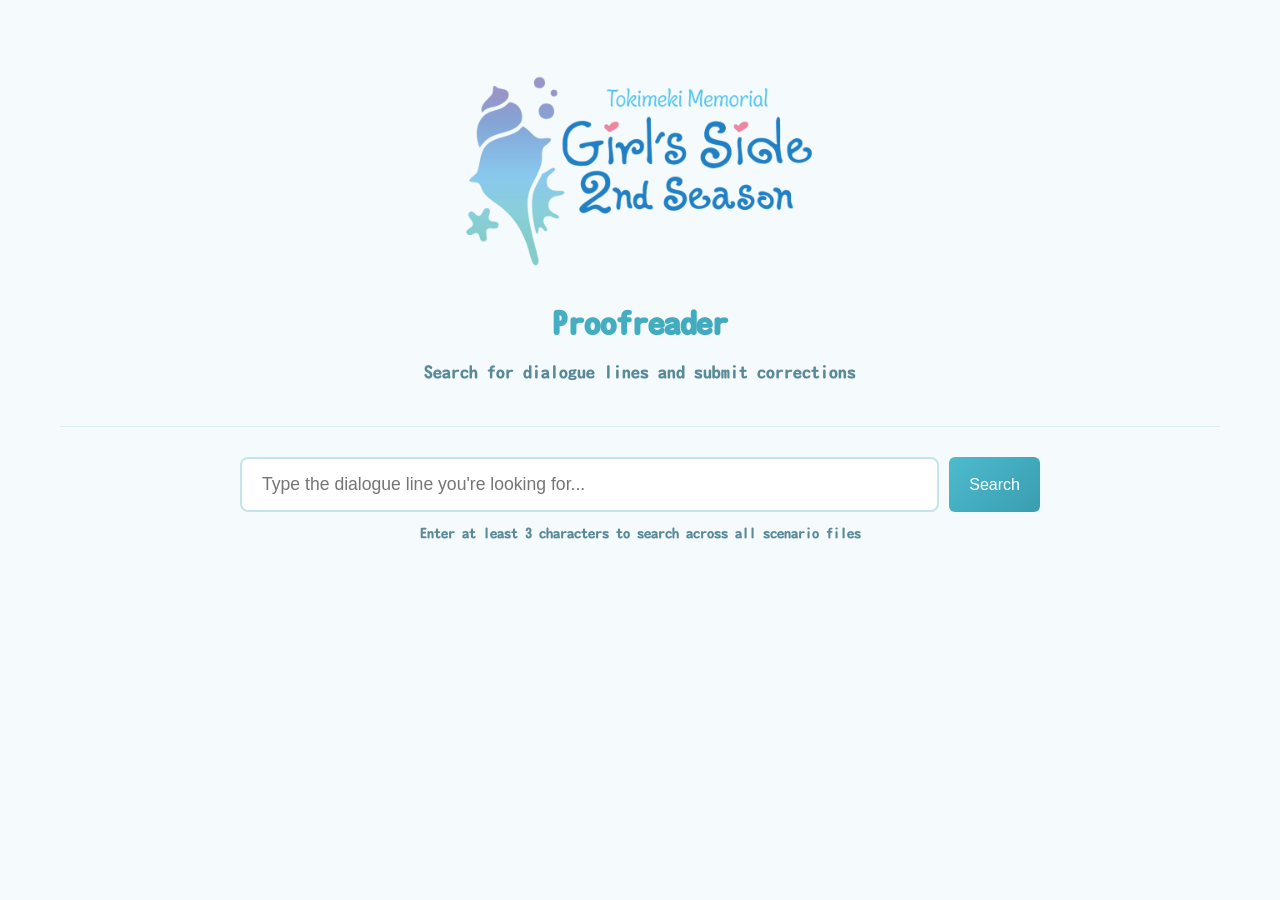
<file: index.html>
<!DOCTYPE html>
<html lang="en">
<head>
  <meta charset="UTF-8">
  <meta name="viewport" content="width=device-width, initial-scale=1.0">
  <title>TMGS2 Proofreader</title>
  <link rel="icon" type="image/png" href="/assets/favicon.png">
  <link rel="stylesheet" href="styles.css">
</head>
<body>
  <div class="container">
    <!-- Header -->
    <header>
      <img src="/assets/logoEnglish.png" alt="Tokimeki Memorial Girl's Side 2nd Season" class="logo">
      <h1>Proofreader</h1>
      <p class="subtitle">Search for dialogue lines and submit corrections</p>
    </header>

    <!-- Search Section -->
    <section class="search-section">
      <div class="search-box">
        <input
          type="text"
          id="search-input"
          placeholder="Type the dialogue line you're looking for..."
          autocomplete="off"
        >
        <button id="search-btn" class="btn primary">Search</button>
      </div>
      <p class="search-hint">Enter at least 3 characters to search across all scenario files</p>
    </section>

    <!-- Results Section -->
    <section id="results-section" class="hidden">
      <h2 id="results-heading">Search Results</h2>
      <div id="results-list"></div>
    </section>

    <!-- Loading Overlay -->
    <div id="loading" class="loading-overlay hidden">
      <div class="spinner"></div>
      <p id="loading-text">Loading...</p>
    </div>

    <!-- Toast Notifications -->
    <div id="toast-container"></div>
  </div>

  <script src="app.js"></script>
</body>
</html>
</file>
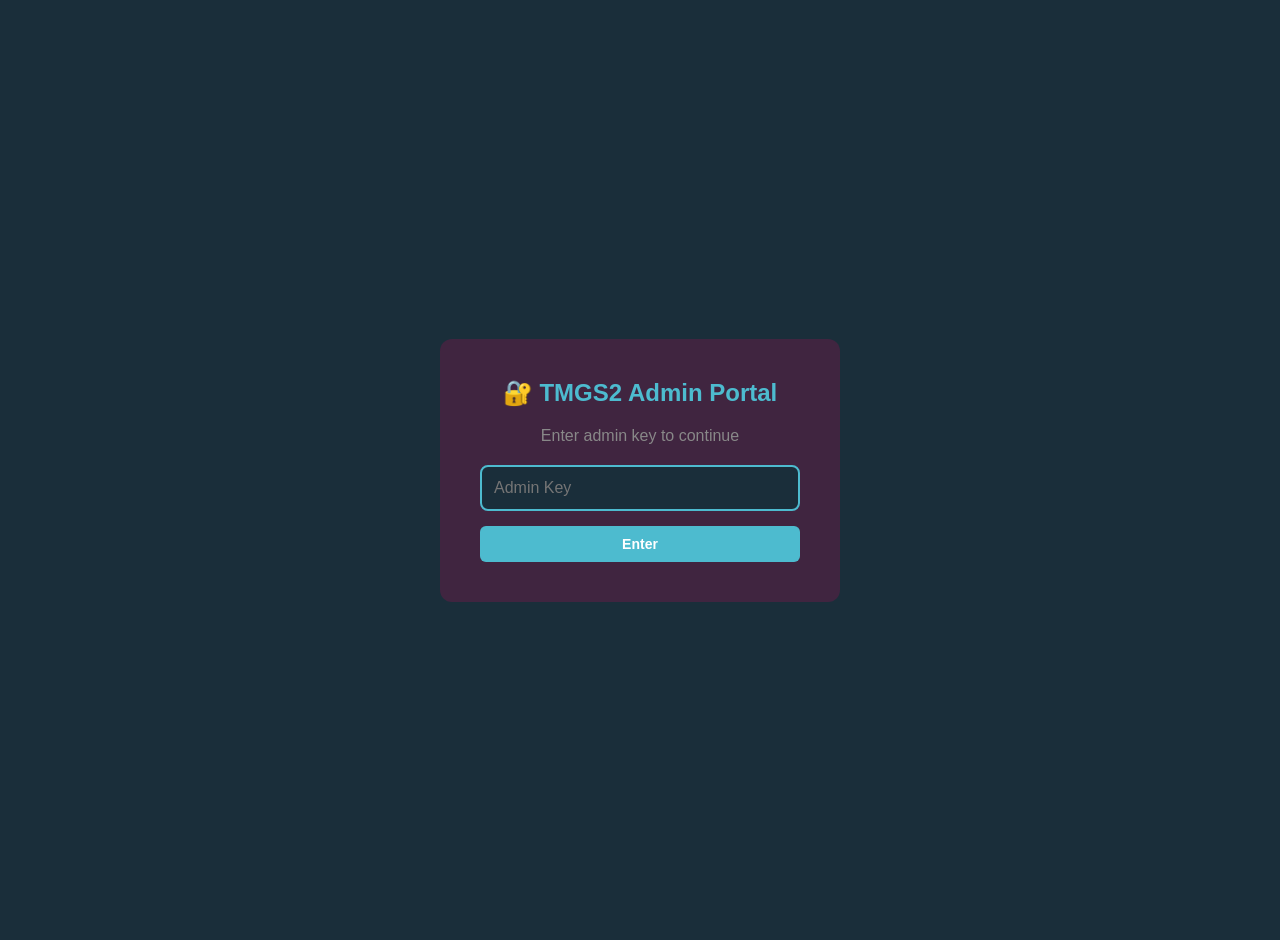
<file: admin.html>
<!DOCTYPE html>
<html lang="en">
<head>
  <meta charset="UTF-8">
  <meta name="viewport" content="width=device-width, initial-scale=1.0">
  <title>TMGS2 Proofreader - Admin Portal</title>
  <link rel="stylesheet" href="admin.css">
  <link rel="icon" type="image/png" href="/assets/favicon.png">
</head>
<body>
  <div class="admin-container">
    <header class="admin-header">
      <h1>🔐 TMGS2 PR Management Portal</h1>
      <div class="header-actions">
        <button id="refreshBtn" class="btn btn-secondary">↻ Refresh</button>
        <button id="closeSelectedBtn" class="btn btn-danger" disabled>Close Selected (0)</button>
        <button id="mergeSelectedBtn" class="btn btn-primary" disabled>Merge Selected (0)</button>
      </div>
    </header>

    <div class="stats-bar">
      <span id="prCount">Loading...</span>
      <span id="selectedCount">0 selected</span>
    </div>

    <div class="controls">
      <label class="select-all">
        <input type="checkbox" id="selectAllCheckbox"> Select All
      </label>
      <div class="filter-group">
        <input type="text" id="filterInput" placeholder="Filter by file path or description...">
      </div>
    </div>

    <div id="prList" class="pr-list">
      <div class="loading">Loading pull requests...</div>
    </div>

    <!-- Merge Confirmation Modal -->
    <div id="mergeModal" class="modal hidden">
      <div class="modal-content">
        <h2>Confirm Batch Merge</h2>
        <p id="mergeModalText">You are about to merge <span id="mergeCount">0</span> pull requests.</p>
        <div id="mergeProgress" class="merge-progress hidden">
          <div class="progress-bar"><div class="progress-fill" id="progressFill"></div></div>
          <div id="progressText">Merging...</div>
        </div>
        <div id="mergeResults" class="merge-results hidden"></div>
        <div class="modal-actions">
          <button id="cancelMergeBtn" class="btn btn-secondary">Cancel</button>
          <button id="confirmMergeBtn" class="btn btn-danger">Merge All</button>
        </div>
      </div>
    </div>

    <!-- Close Confirmation Modal -->
    <div id="closeModal" class="modal hidden">
      <div class="modal-content">
        <h2>Confirm Batch Close</h2>
        <p>You are about to close <span id="closeCount">0</span> pull requests without merging.</p>
        <div id="closeProgress" class="merge-progress hidden">
          <div class="progress-bar"><div class="progress-fill" id="closeProgressFill"></div></div>
          <div id="closeProgressText">Closing...</div>
        </div>
        <div id="closeResults" class="merge-results hidden"></div>
        <div class="modal-actions">
          <button id="cancelCloseBtn" class="btn btn-secondary">Cancel</button>
          <button id="confirmCloseBtn" class="btn btn-danger">Close All</button>
        </div>
      </div>
    </div>

    <!-- Diff Modal -->
    <div id="diffModal" class="modal hidden">
      <div class="modal-content modal-large">
        <div class="modal-header">
          <h2 id="diffModalTitle">PR Details</h2>
          <button class="close-btn" id="closeDiffModal">&times;</button>
        </div>
        <div id="diffContent" class="diff-content"></div>
      </div>
    </div>
  </div>

  <script src="admin.js"></script>
</body>
</html>
</file>
<file: styles.css>
/* TMGS2 Proofreader Styles - Ocean/Beach Theme */
* {
  margin: 0;
  padding: 0;
  box-sizing: border-box;
}

/* Note: TMGS2 may use different fonts - update these paths as needed */
@font-face {
  font-family: 'DF-FutoMaruGothic';
  src: url('/fonts/DF-FutoMaruGothic-W9-CAB-18277f51d7ae7c3bd42f53247de2bb48--4329643920678357007.ttf') format('truetype');
  font-weight: normal;
  font-style: normal;
}

@font-face {
  font-family: 'HeiSeiMaruGothic';
  src: url('/fonts/DF-HeiSeiMaruGothic-W4-CAB-18277f51d7ae7c3bd42f53247de2bb48-2057771419379400601.ttf') format('truetype');
  font-weight: normal;
  font-style: normal;
}

:root {
  /* TMGS2 Ocean/Beach Color Scheme - inspired by 2nd Season logo */
  --primary: #4DBBCF;        /* Ocean blue */
  --primary-dark: #3A9DB0;   /* Deeper teal */
  --primary-light: #8FD8E8;  /* Light sky blue */
  --secondary: #B8A1D4;      /* Soft lavender (bubbles) */
  --accent-pink: #FF85A2;    /* Pink hearts */
  --accent-teal: #5EC4B6;    /* Seafoam teal */
  --accent-purple: #9B8BC4;  /* Deeper lavender */
  --bg: #F5FBFC;             /* Very light blue background */
  --bg-light: #EDF7F9;       /* Slightly bluer */
  --surface: #D9EEF2;        /* Light blue surface */
  --surface-dark: #C5E4EA;   /* Deeper blue surface */
  --text: #2D5A6A;           /* Deep ocean text */
  --text-muted: #5A8999;     /* Muted teal */
  --success: #5EC4B6;        /* Teal success */
  --error: #E57373;          /* Soft coral error */
  --warning: #FFD180;        /* Sandy warning */
}

body {
  font-family: 'DF-FutoMaruGothic', 'Segoe UI', Tahoma, sans-serif;
  background: var(--bg);
  color: var(--text);
  min-height: 100vh;
  line-height: 1.6;
}

.container {
  max-width: 1200px;
  margin: 0 auto;
  padding: 20px;
}

/* Header */
header {
  text-align: center;
  padding: 40px 20px;
  border-bottom: 1px solid var(--surface);
  margin-bottom: 30px;
}

header .logo {
  max-width: 400px;
  height: auto;
  margin-bottom: 5px;
}

header h1 {
  font-size: 2rem;
  background: linear-gradient(135deg, var(--primary), var(--primary-dark));
  -webkit-background-clip: text;
  -webkit-text-fill-color: transparent;
  background-clip: text;
  margin-bottom: 10px;
}

.subtitle {
  color: var(--text-muted);
  font-size: 1.1rem;
}

/* Buttons */
.btn {
  padding: 10px 20px;
  border: none;
  border-radius: 6px;
  cursor: pointer;
  font-size: 1rem;
  font-weight: 500;
  transition: all 0.2s;
  text-decoration: none;
  display: inline-block;
}

.btn.primary {
  background: linear-gradient(135deg, var(--primary), var(--primary-dark));
  color: white;
}

.btn.primary:hover {
  transform: translateY(-2px);
  box-shadow: 0 4px 15px rgba(77, 187, 207, 0.4);
}

.btn.secondary {
  background: var(--surface);
  color: var(--text);
  border: 1px solid var(--surface-dark);
}

.btn.secondary:hover {
  background: var(--surface-dark);
}

.btn:disabled {
  opacity: 0.5;
  cursor: not-allowed;
  transform: none !important;
}

.btn.small {
  padding: 6px 12px;
  font-size: 0.85rem;
}

/* Search Section */
.search-section {
  max-width: 800px;
  margin: 0 auto 40px;
}

.search-box {
  display: flex;
  gap: 10px;
}

.search-box input {
  flex: 1;
  padding: 15px 20px;
  font-size: 1.1rem;
  border: 2px solid var(--surface-dark);
  border-radius: 8px;
  background: white;
  color: var(--text);
  transition: border-color 0.2s;
}

.search-box input:focus {
  outline: none;
  border-color: var(--primary);
}

.search-hint {
  margin-top: 10px;
  color: var(--text-muted);
  font-size: 0.9rem;
  text-align: center;
}

/* Results Section */
#results-section {
  margin-bottom: 40px;
}

#results-section h2 {
  margin-bottom: 20px;
  color: var(--primary);
}

#results-list {
  display: grid;
  gap: 15px;
}

.result-item {
  background: white;
  padding: 20px;
  border-radius: 8px;
  border: 1px solid var(--surface);
  cursor: pointer;
  transition: all 0.2s;
  box-shadow: 0 1px 3px rgba(0,0,0,0.05);
}

.result-item:hover {
  border-color: var(--primary);
  transform: translateX(5px);
}

.result-item .file-path {
  font-family: monospace;
  color: var(--primary);
  font-size: 1rem;
  margin-bottom: 8px;
  display: flex;
  align-items: center;
  gap: 10px;
  flex-wrap: wrap;
}

.result-item .preview {
  color: var(--text-muted);
  font-size: 0.9rem;
}

.result-item.expanded {
  border-color: var(--primary);
  border-bottom-left-radius: 0;
  border-bottom-right-radius: 0;
  border-bottom: none;
  transform: none;
}

.result-item.expanded:hover {
  transform: none;
}

/* Edit badge on result items */
.edit-badge {
  background: var(--accent-pink);
  color: white;
  font-size: 0.75rem;
  padding: 2px 8px;
  border-radius: 10px;
  font-family: 'Segoe UI', Tahoma, sans-serif;
  font-weight: 600;
}

/* Inline File Viewer */
.inline-file-viewer {
  background: #FAFAFA;
  border-radius: 0 0 12px 12px;
  padding: 20px;
  border: 1px solid var(--primary);
  border-top: none;
  margin-bottom: 15px;
  animation: slideDown 0.2s ease-out;
}

@keyframes slideDown {
  from {
    opacity: 0;
    transform: translateY(-10px);
  }
  to {
    opacity: 1;
    transform: translateY(0);
  }
}

.inline-file-viewer .file-header {
  display: flex;
  align-items: center;
  justify-content: space-between;
  gap: 15px;
  margin-bottom: 15px;
  padding-bottom: 15px;
  border-bottom: 1px solid var(--surface);
  flex-wrap: wrap;
}

.inline-file-viewer .file-title {
  font-size: 1rem;
  color: var(--text-muted);
}

.inline-file-viewer .file-name {
  font-family: monospace;
  color: var(--primary);
  font-weight: 600;
}

.inline-file-viewer .file-actions {
  display: flex;
  gap: 10px;
}

.inline-file-viewer .dialogue-count {
  color: var(--text-muted);
  text-align: center;
  padding: 10px;
  margin-bottom: 10px;
  border-bottom: 1px solid var(--surface);
  font-size: 0.9rem;
}

.inline-file-viewer .dialogue-list {
  display: flex;
  flex-direction: column;
  gap: 12px;
  max-height: 600px;
  overflow-y: auto;
  padding-right: 10px;
}

/* Dialogue Items */
.dialogue-item {
  background: white;
  padding: 15px 20px;
  border-radius: 8px;
  position: relative;
  border-left: 3px solid transparent;
  transition: all 0.2s;
  box-shadow: 0 1px 3px rgba(0,0,0,0.08);
}

.dialogue-item:hover {
  border-left-color: var(--primary);
}

.dialogue-item.highlight {
  border-left-color: var(--secondary);
  background: rgba(255, 188, 217, 0.15);
}

.dialogue-item.edited {
  border-left-color: var(--accent-teal);
  background: rgba(94, 196, 182, 0.1);
}

.dialogue-item.editing {
  border-left-color: var(--primary);
  background: rgba(77, 187, 207, 0.08);
  box-shadow: 0 2px 8px rgba(77, 187, 207, 0.2);
}

.dialogue-speaker {
  font-weight: 600;
  color: var(--primary);
  font-size: 0.9rem;
  margin-bottom: 5px;
}

.dialogue-speaker.protagonist {
  color: var(--accent-pink);
}

.dialogue-speaker.narration {
  color: var(--text-muted);
  font-style: italic;
}

.dialogue-text {
  color: var(--text);
  line-height: 1.7;
  white-space: pre-wrap;
}

.dialogue-actions {
  margin-top: 12px;
  display: flex;
  gap: 10px;
  justify-content: flex-end;
}

/* Inline Edit Textarea */
.inline-edit-textarea {
  width: 100%;
  padding: 12px 15px;
  border-radius: 6px;
  border: 2px solid var(--primary-light);
  background: white;
  color: var(--text);
  font-family: inherit;
  font-size: 1rem;
  line-height: 1.6;
  resize: vertical;
  min-height: 80px;
  transition: border-color 0.2s;
}

.inline-edit-textarea:focus {
  outline: none;
  border-color: var(--primary);
}

/* Edit Preview Section (inside dialogue item) */
.edit-preview-section {
  margin-top: 6px;
}

.edit-preview-section label {
  display: block;
  margin-bottom: 4px;
  font-weight: 500;
  color: var(--text-muted);
  font-size: 0.9rem;
}

/* Game-style Preview */
.game-preview {
  display: flex;
  justify-content: center;
  padding: 4px;
  background: linear-gradient(135deg, var(--primary-light) 0%, var(--bg-light) 100%);
  border-radius: 8px;
  overflow: hidden;
  width: fit-content;
}

.game-box {
  border-image-source: url('msg_window.png');
  border-image-slice: 143 120 89 381;
  border-image-width: 50px 50px 40px 125px;
  border-style: solid;
  padding: 37px 15px 16px 11px;
  font-family: 'HeiSeiMaruGothic', sans-serif;
  font-size: 11.5pt;
  line-height: 0;
  width: fit-content;
  position: relative;
  background-color: #FFFFFF;
  background-clip: padding-box;
}

.game-speaker {
  position: absolute;
  font-family: 'HeiSeiMaruGothic', sans-serif;
  top: 17px;
  left: 20px;
  color: #000000b3;
  font-size: 11.5pt;
  line-height: normal;
}

.game-contents {
  text-overflow: clip;
  white-space: nowrap;
  background-color: #FFFFFF;
  border-radius: 11px;
  padding-top: 0.2em;
  padding-bottom: 0.3em;
  padding-left: 1em;
  line-height: 1.4em;
  width: fit-content;
  padding-right: 1em;
  color: #000000b3;
  box-shadow: inset 0 0 10px #00000030;
  overflow: visible;
}

.game-text {
  padding-left: 0.25em;
  padding-right: 0.25em;
  padding-bottom: 3px;
  width: 22.3em;
  overflow: visible;
}

.game-line {
  border-bottom: 2px solid #0000003d;
  padding-top: 3px;
  min-height: 1.3em;
  overflow: visible;
  text-overflow: clip;
}

.game-line:last-child {
  border-bottom: none;
}

/* Batch Submit Bar */
.batch-submit-bar {
  margin-top: 20px;
  padding: 20px;
  background: white;
  border-radius: 8px;
  border: 2px solid var(--accent-teal);
  box-shadow: 0 2px 8px rgba(94, 196, 182, 0.2);
}

.batch-info {
  font-weight: 600;
  color: var(--text);
  margin-bottom: 15px;
  font-size: 1.05rem;
}

.batch-actions {
  display: flex;
  gap: 10px;
  align-items: center;
  flex-wrap: wrap;
}

.batch-actions input[type="text"] {
  padding: 10px 15px;
  border-radius: 6px;
  border: 1px solid var(--surface-dark);
  background: var(--bg);
  color: var(--text);
  font-size: 0.95rem;
  flex: 1;
  min-width: 150px;
}

.batch-actions input[type="text"]:focus {
  outline: none;
  border-color: var(--primary);
}

/* Loading Overlay */
.loading-overlay {
  position: fixed;
  top: 0;
  left: 0;
  right: 0;
  bottom: 0;
  background: rgba(255, 245, 248, 0.9);
  display: flex;
  flex-direction: column;
  align-items: center;
  justify-content: center;
  z-index: 2000;
}

.spinner {
  width: 50px;
  height: 50px;
  border: 4px solid var(--surface-dark);
  border-top-color: var(--primary);
  border-radius: 50%;
  animation: spin 1s linear infinite;
}

@keyframes spin {
  to { transform: rotate(360deg); }
}

.loading-overlay p {
  margin-top: 20px;
  color: var(--text);
}

/* Toast Notifications */
#toast-container {
  position: fixed;
  bottom: 20px;
  right: 20px;
  z-index: 3000;
  display: flex;
  flex-direction: column;
  gap: 10px;
}

.toast {
  padding: 15px 20px;
  border-radius: 8px;
  color: white;
  font-weight: 500;
  animation: slideIn 0.3s ease;
  max-width: 400px;
}

.toast.success {
  background: var(--success);
}

.toast.error {
  background: var(--error);
}

.toast.warning {
  background: var(--warning);
}

.toast.info {
  background: var(--primary);
}

@keyframes slideIn {
  from {
    transform: translateX(100%);
    opacity: 0;
  }
  to {
    transform: translateX(0);
    opacity: 1;
  }
}

/* Hidden utility */
.hidden {
  display: none !important;
}

/* Scrollbar */
::-webkit-scrollbar {
  width: 8px;
}

::-webkit-scrollbar-track {
  background: var(--bg);
}

::-webkit-scrollbar-thumb {
  background: var(--surface);
  border-radius: 4px;
}

::-webkit-scrollbar-thumb:hover {
  background: var(--primary);
}

/* Responsive */
@media (max-width: 768px) {
  header h1 {
    font-size: 1.8rem;
  }

  .search-box {
    flex-direction: column;
  }

  .inline-file-viewer .file-header {
    flex-direction: column;
    align-items: flex-start;
  }

  .batch-actions {
    flex-direction: column;
  }

  .batch-actions input[type="text"] {
    width: 100%;
  }
}
</file>
<file: admin.css>
/* TMGS2 Admin Portal Styles - Ocean/Beach Theme */
* {
  margin: 0;
  padding: 0;
  box-sizing: border-box;
}

body {
  font-family: -apple-system, BlinkMacSystemFont, 'Segoe UI', Roboto, sans-serif;
  background: #1a2e3a;
  color: #eee;
  min-height: 100vh;
}

.admin-container {
  max-width: 1400px;
  margin: 0 auto;
  padding: 20px;
}

.admin-header {
  display: flex;
  justify-content: space-between;
  align-items: center;
  margin-bottom: 20px;
  padding-bottom: 20px;
  border-bottom: 1px solid #3d6070;
}

.admin-header h1 {
  font-size: 1.8rem;
  color: #4DBBCF;
}

.header-actions {
  display: flex;
  gap: 10px;
}

.btn {
  padding: 10px 20px;
  border: none;
  border-radius: 6px;
  cursor: pointer;
  font-size: 14px;
  font-weight: 600;
  transition: all 0.2s;
}

.btn:disabled {
  opacity: 0.5;
  cursor: not-allowed;
}

.btn-primary {
  background: #4DBBCF;
  color: white;
}

.btn-primary:hover:not(:disabled) {
  background: #3A9DB0;
}

.btn-secondary {
  background: #555;
  color: white;
}

.btn-secondary:hover:not(:disabled) {
  background: #666;
}

.btn-danger {
  background: #e74c3c;
  color: white;
}

.btn-danger:hover:not(:disabled) {
  background: #c0392b;
}

.btn-small {
  padding: 6px 12px;
  font-size: 12px;
}

.stats-bar {
  display: flex;
  gap: 20px;
  margin-bottom: 15px;
  font-size: 14px;
  color: #aaa;
}

.controls {
  display: flex;
  justify-content: space-between;
  align-items: center;
  margin-bottom: 15px;
  padding: 10px 15px;
  background: #402540;
  border-radius: 8px;
}

.select-all {
  display: flex;
  align-items: center;
  gap: 8px;
  cursor: pointer;
}

.select-all input {
  width: 18px;
  height: 18px;
  cursor: pointer;
}

.filter-group input {
  padding: 8px 12px;
  border: 1px solid #555;
  border-radius: 6px;
  background: #2e1a2e;
  color: #eee;
  width: 300px;
}

.filter-group input:focus {
  outline: none;
  border-color: #4DBBCF;
}

.pr-list {
  display: flex;
  flex-direction: column;
  gap: 10px;
}

.loading {
  text-align: center;
  padding: 40px;
  color: #888;
}

.pr-card {
  background: #243d4a;
  border-radius: 10px;
  padding: 15px 20px;
  border: 2px solid transparent;
  transition: all 0.2s;
}

.pr-card:hover {
  border-color: #3d6070;
}

.pr-card.selected {
  border-color: #4DBBCF;
  background: #2d4a5a;
}

.pr-card-header {
  display: flex;
  align-items: flex-start;
  gap: 12px;
  margin-bottom: 12px;
}

.pr-checkbox {
  width: 20px;
  height: 20px;
  cursor: pointer;
  margin-top: 2px;
}

.pr-info {
  flex: 1;
}

.pr-title {
  font-size: 16px;
  font-weight: 600;
  color: #4DBBCF;
  margin-bottom: 4px;
}

.pr-meta {
  font-size: 12px;
  color: #888;
  display: flex;
  gap: 15px;
}

.pr-actions {
  display: flex;
  gap: 8px;
}

.pr-diff {
  margin-top: 12px;
  background: #1a2e3a;
  border-radius: 8px;
  overflow: hidden;
}

.diff-header {
  padding: 8px 12px;
  background: #444;
  font-size: 12px;
  color: #aaa;
  font-family: monospace;
}

.diff-lines {
  display: grid;
  grid-template-columns: 1fr 1fr;
  font-family: 'Consolas', 'Monaco', monospace;
  font-size: 13px;
}

.diff-side {
  padding: 12px;
  line-height: 1.5;
}

.diff-side pre {
  margin: 0;
  white-space: pre-wrap;
  word-break: break-word;
  font-family: 'Consolas', 'Monaco', monospace;
  font-size: 13px;
}

.diff-side .no-data {
  opacity: 0.5;
  font-style: italic;
}

.diff-original {
  background: #2d1f1f;
  border-right: 1px solid #444;
  color: #ff8888;
}

.diff-corrected {
  background: #1f2d1f;
  color: #88ff88;
}

.diff-label {
  font-size: 10px;
  text-transform: uppercase;
  margin-bottom: 8px;
  opacity: 0.7;
}

/* Modal Styles */
.modal {
  position: fixed;
  top: 0;
  left: 0;
  width: 100%;
  height: 100%;
  background: rgba(0,0,0,0.8);
  display: flex;
  justify-content: center;
  align-items: center;
  z-index: 1000;
}

.modal.hidden {
  display: none;
}

.modal-content {
  background: #402540;
  border-radius: 12px;
  padding: 25px;
  max-width: 500px;
  width: 90%;
}

.modal-content.modal-large {
  max-width: 900px;
  max-height: 80vh;
  overflow-y: auto;
}

.modal-header {
  display: flex;
  justify-content: space-between;
  align-items: center;
  margin-bottom: 20px;
}

.modal-header h2 {
  color: #4DBBCF;
}

.close-btn {
  background: none;
  border: none;
  color: #888;
  font-size: 28px;
  cursor: pointer;
}

.close-btn:hover {
  color: #fff;
}

.modal-content h2 {
  margin-bottom: 15px;
  color: #4DBBCF;
}

.modal-content p {
  margin-bottom: 20px;
  color: #ccc;
}

.modal-actions {
  display: flex;
  justify-content: flex-end;
  gap: 10px;
  margin-top: 20px;
}

.merge-progress {
  margin: 20px 0;
}

.progress-bar {
  height: 8px;
  background: #444;
  border-radius: 4px;
  overflow: hidden;
}

.progress-fill {
  height: 100%;
  background: #4DBBCF;
  width: 0%;
  transition: width 0.3s;
}

#progressText {
  margin-top: 10px;
  font-size: 13px;
  color: #aaa;
}

.merge-results {
  max-height: 200px;
  overflow-y: auto;
  font-size: 13px;
}

.merge-result-item {
  padding: 8px;
  border-radius: 4px;
  margin-bottom: 5px;
}

.merge-result-item.success {
  background: #1f2d1f;
  color: #88ff88;
}

.merge-result-item.error {
  background: #2d1f1f;
  color: #ff8888;
}

.diff-content {
  margin-top: 15px;
}

.empty-state {
  text-align: center;
  padding: 60px 20px;
  color: #666;
}

.empty-state h3 {
  margin-bottom: 10px;
  color: #888;
}

/* Auth screen */
.auth-screen {
  display: flex;
  justify-content: center;
  align-items: center;
  min-height: 100vh;
  padding: 20px;
}

.auth-box {
  background: #402540;
  padding: 40px;
  border-radius: 12px;
  text-align: center;
  max-width: 400px;
  width: 100%;
}

.auth-box h2 {
  color: #4DBBCF;
  margin-bottom: 20px;
}

.auth-box input {
  width: 100%;
  padding: 12px;
  border: 2px solid #3d6070;
  border-radius: 8px;
  background: #1a2e3a;
  color: #fff;
  font-size: 16px;
  margin-bottom: 15px;
}

.auth-box input:focus {
  outline: none;
  border-color: #4DBBCF;
}

.auth-error {
  color: #ff6b6b;
  margin-bottom: 15px;
  display: none;
}

.file-path {
  font-family: monospace;
  font-size: 13px;
  color: #888;
  background: #2e1a2e;
  padding: 4px 8px;
  border-radius: 4px;
}

.github-link {
  color: #58a6ff;
  text-decoration: none;
  font-size: 12px;
}

.github-link:hover {
  text-decoration: underline;
}
</file>
